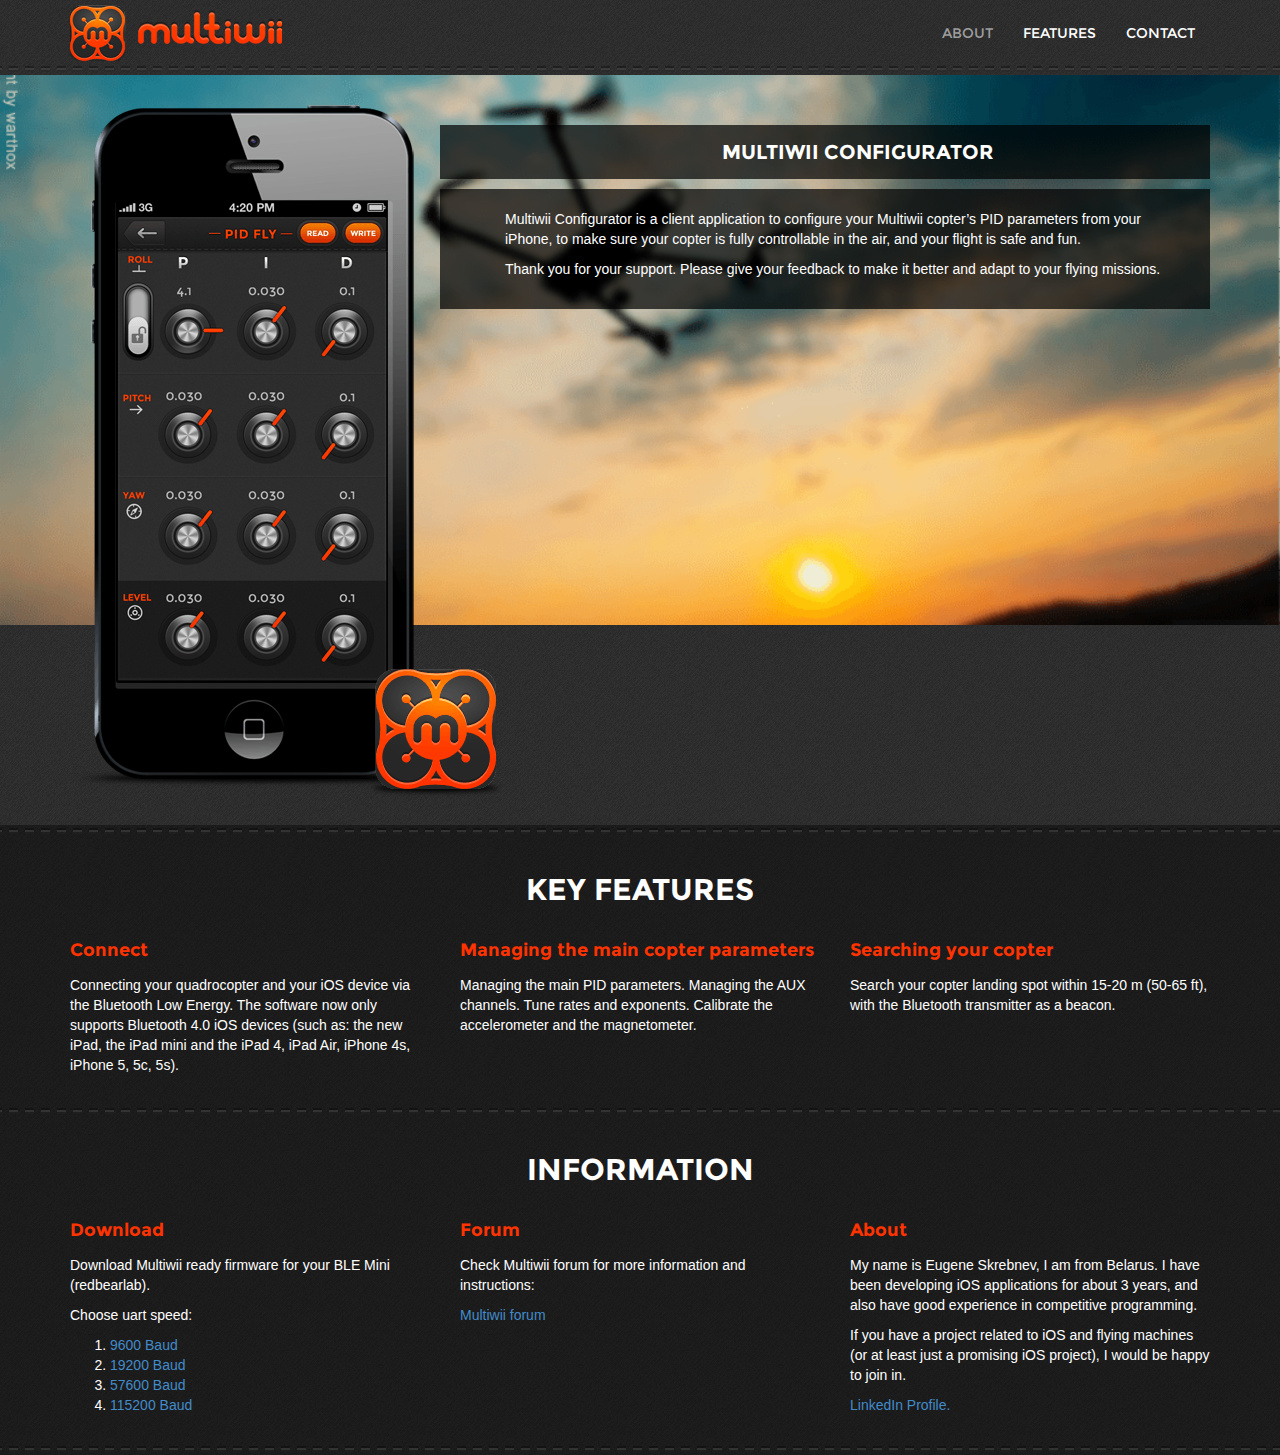
<file: index.html>
<!doctype html><!--[if lt IE 7]><html class="no-js lt-ie9 lt-ie8 lt-ie7"><![endif]--><!--[if IE 7]><html class="no-js lt-ie9 lt-ie8"><![endif]--><!--[if IE 8]><html class="no-js lt-ie9"><![endif]--><!--[if gt IE 8]><!--><html class="no-js"><!--<![endif]--><head><meta charset="utf-8"><meta http-equiv="X-UA-Compatible" content="IE=edge"><title>Multiwii for iOS</title><meta name="description" content="Multiwii for iOS"><meta name="viewport" content="width=device-width, initial-scale=1.0, maximum-scale=1.0, user-scalable=no"><link rel="stylesheet" href="styles/2a14659c.main.css"><script src="scripts/vendor/f7f27360.modernizr.js"></script></head><body data-spy="scroll" data-target="#navbar" data-offset="100"><header><div class="container"><div class="logo"></div><nav id="navbar"><ul class="nav"><li class="item"><a href="#about">About</a></li><li class="item"><a href="#features">Features</a></li><li class="item"><a href="#contact">contact</a></li></ul></nav><div class="clearfix"></div></div></header><div id="about" class="promo-box"><div class="container"><div class="sample"></div><div class="message"><h1>MultiWii Configurator</h1><div class="content"><p>Multiwii Configurator is a client application to configure your Multiwii copter’s PID parameters from your iPhone, to make sure your copter is fully controllable in the air, and your flight is safe and fun.</p><p>Thank you for your support. Please give your feedback to make it better and adapt to your flying missions.</p></div></div></div></div><div id="features" class="key-features endless"><div class="container"><h2>Key features</h2><div class="row"><div class="feature col-md-4"><h3>Connect</h3><article>Connecting your quadrocopter and your iOS device via the Bluetooth Low Energy. The software now only supports Bluetooth 4.0 iOS devices (such as: the new iPad, the iPad mini and the iPad 4, iPad Air, iPhone 4s, iPhone 5, 5c, 5s).</article></div><div class="feature col-md-4"><h3>Managing the main copter parameters</h3><article>Managing the main PID parameters. Managing the AUX channels. Tune rates and exponents. Calibrate the accelerometer and the magnetometer.</article></div><div class="feature col-md-4"><h3>Searching your copter</h3><article>Search your copter landing spot within 15-20 m (50-65 ft), with the Bluetooth transmitter as a beacon.</article></div></div></div></div><div id="information" class="key-features"><div class="container"><h2>Information</h2><div class="row"><div class="feature col-md-4"><h3>Download</h3><article><p>Download Multiwii ready firmware for your BLE Mini (redbearlab).</p><p>Choose uart speed:</p><ol><li><a href="https://dl.dropboxusercontent.com/u/73653029/BLE_FIRMWARE/Multiwii_BLE_9600.bin">9600 Baud</a></li><li><a href="https://dl.dropboxusercontent.com/u/73653029/BLE_FIRMWARE/Multiwii_BLE_19200.bin">19200 Baud</a></li><li><a href="https://dl.dropboxusercontent.com/u/73653029/BLE_FIRMWARE/Multiwii_BLE_57600.bin">57600 Baud</a></li><li><a href="https://dl.dropboxusercontent.com/u/73653029/BLE_FIRMWARE/Multiwii_BLE_115200.bin">115200 Baud</a></li></ol></article></div><div class="feature col-md-4"><h3>Forum</h3><article><p>Check Multiwii forum for more information and instructions:</p><p><a href="http://www.multiwii.com/forum/viewtopic.php?f=8&t=3584">Multiwii forum</a></p></article></div><div class="feature col-md-4"><h3>About</h3><article><p>My name is Eugene Skrebnev, I am from Belarus. I have been developing iOS applications for about 3 years, and also have good experience in competitive programming.</p><p>If you have a project related to iOS and flying machines (or at least just a promising iOS project), I would be happy to join in.</p><p><a href="http://www.linkedin.com/pub/eugene-skrebnev/49/b03/598">LinkedIn Profile.</a></p></article></div></div></div></div><!--[if lt IE 7]><p class="browsehappy">You are using an <strong>outdated</strong> browser. Please <a href="http://browsehappy.com/">upgrade your browser</a> to improve your experience.</p><![endif]--><script>(function(b,o,i,l,e,r){b.GoogleAnalyticsObject=l;b[l]||(b[l]=
      function(){(b[l].q=b[l].q||[]).push(arguments)});b[l].l=+new Date;
      e=o.createElement(i);r=o.getElementsByTagName(i)[0];
      e.src='//www.google-analytics.com/analytics.js';
      r.parentNode.insertBefore(e,r)}(window,document,'script','ga'));
      ga('create','UA-XXXXX-X');ga('send','pageview');</script><script src="scripts/e4a6acbd.main.js"></script><script src="scripts/98a84681.bootstrap.js"></script></body></html>
</file>
